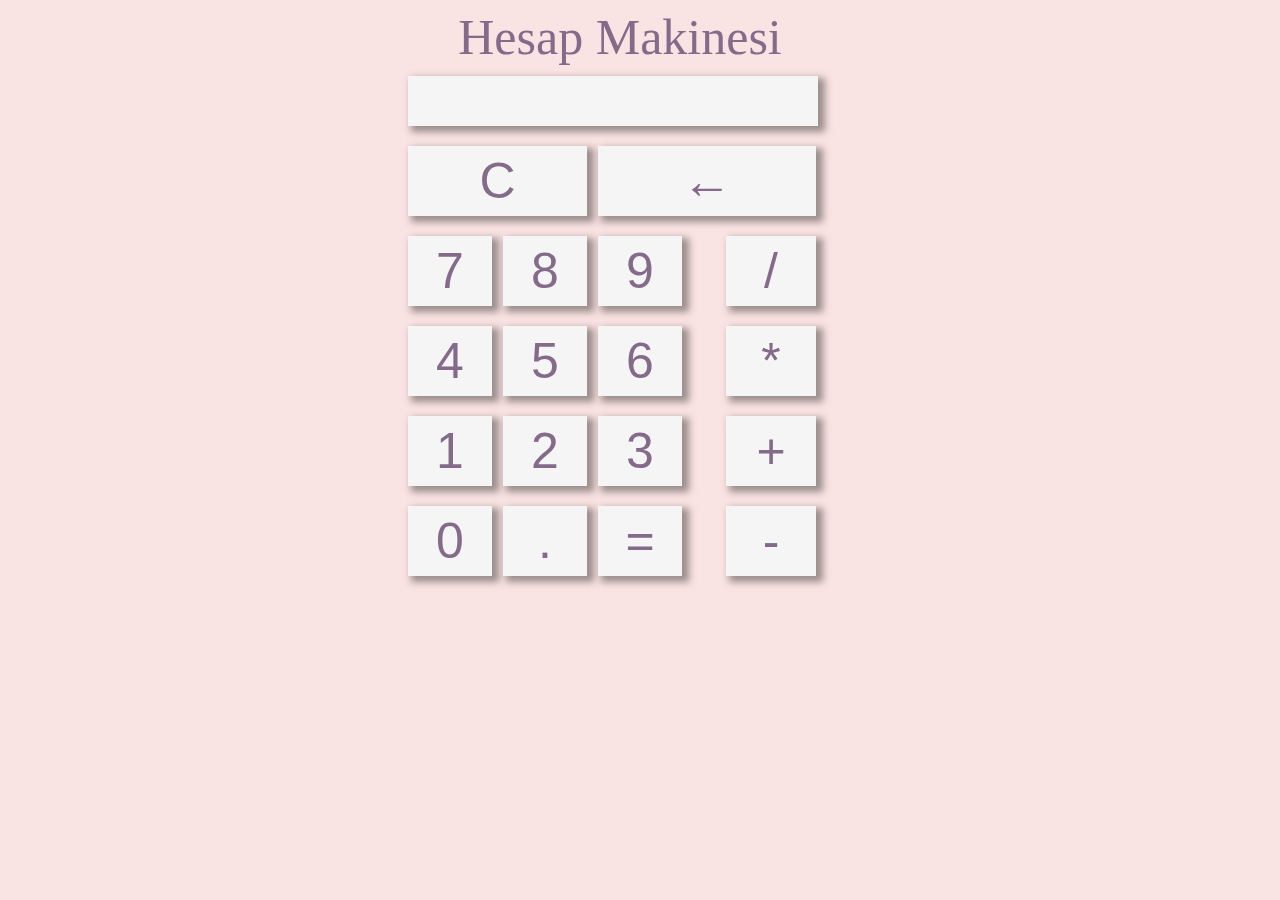
<file: calculator/index.html>
<!DOCTYPE html>
<html lang="tr">

<head>
    <meta charset="UTF-8">
    <title>Hesap Makinası</title>

    <script src="JavaScript.js">
        
        
        
        
        
    
    </script>

    <style>
        @import "css.css";
        @import "button.css";
    </style>

</head>

<body>
    <div id="ana">
        <div id="baslik">Hesap Makinesi</div>
        <div id="sonuc" contenteditable="true"></div>
        <form>
            <input type="button" class="button" onclick="temizle()" value="C" style="width: 179px">
            <input type="button" class="button" onclick="geri()" value="&#8592;" style="margin-left:7px; width: 218px" />

            <input type="button" class="button" onclick="ekle(7)" value="7">
            <input type="button" class="button" onclick="ekle(8)" value="8" style="margin-left:7px; " />
            <input type="button" class="button" onclick="ekle(9)" value="9" style="margin-left:7px; " />
            <input type="button" class="operator" onclick="islem('/')" value="/" />

            <input type="button" class="button" onclick="ekle(4)" value="4">
            <input type="button" class="button" onclick="ekle(5)" value="5" style="margin-left:7px; " />
            <input type="button" class="button" onclick="ekle(6)" value="6" style="margin-left:7px; " />
            <input type="button" class="operator" onclick="islem('*')" value="*" />

            <input type="button" class="button" onclick="ekle(1)" value="1">
            <input type="button" class="button" onclick="ekle(2)" value="2" style="margin-left:7px; " />
            <input type="button" class="button" onclick="ekle(3)" value="3" style="margin-left:7px; " />
            <input type="button" class="operator" onclick="islem('+')" value="+" />

            <input type="button" class="button" onclick="ekle(0)" value="0" />
            <input type="button" class="button" onclick="islem('.')" value="." style="margin-left:7px; " />
            <input type="button" class="button" onclick="esittir()" value="=" style="margin-left:7px; " />
            <input type="button" class="operator" onclick="islem('-')" value="-" />

        </form>


    </div>
</body>

</html>
</file>
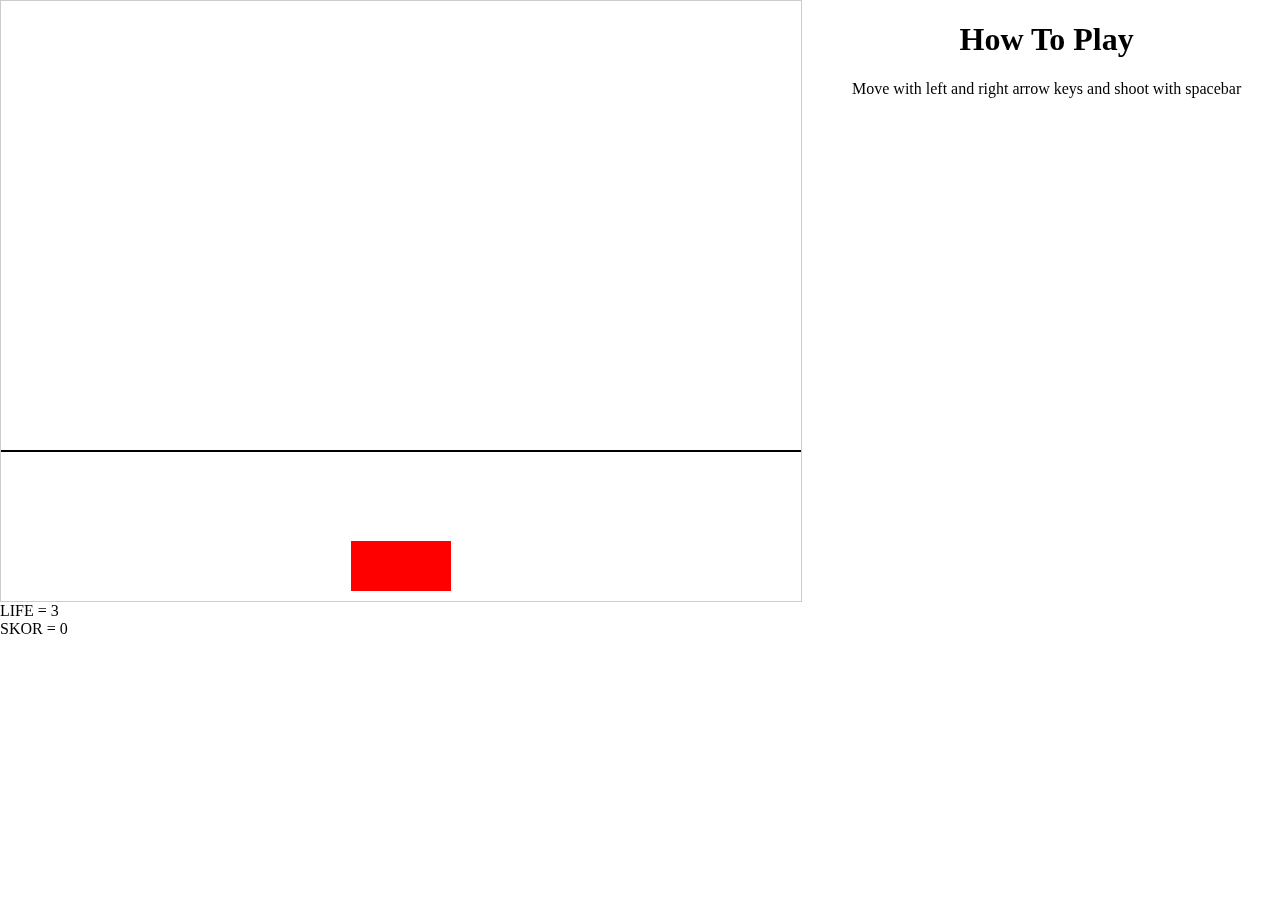
<file: canvasGame/index.html>
<!DOCTYPE html>
<html lang="en">
<head>
    <meta charset="UTF-8">
    <title>Canvas Game</title>
    <style>
        canvas{
            float: left;
        }
        body{
            margin: 0;
            padding: 0;
        }
        .howToPlay{
            float: left;
            margin-left: 50px;
            text-align: center;
        }
        #life{
            clear: both;
        }
        
    </style>
    
</head>
<body>
    <canvas id="canvas" width="800" height="600" style="border: 1px solid #ccc; "></canvas>
    <div class="howToPlay">
        <h1>How To Play</h1>
        <p>Move with left and right arrow keys and shoot with spacebar</p>
        
    </div>
    <div id="life"></div>
    <div id="skor"></div>
</body>
    <script src="canvas.js"></script>
    <script src="bullet.js"></script>
    <script src="box.js"></script>
    <script src="player.js"></script>
    <script src="game.js"></script>
</html>
</file>
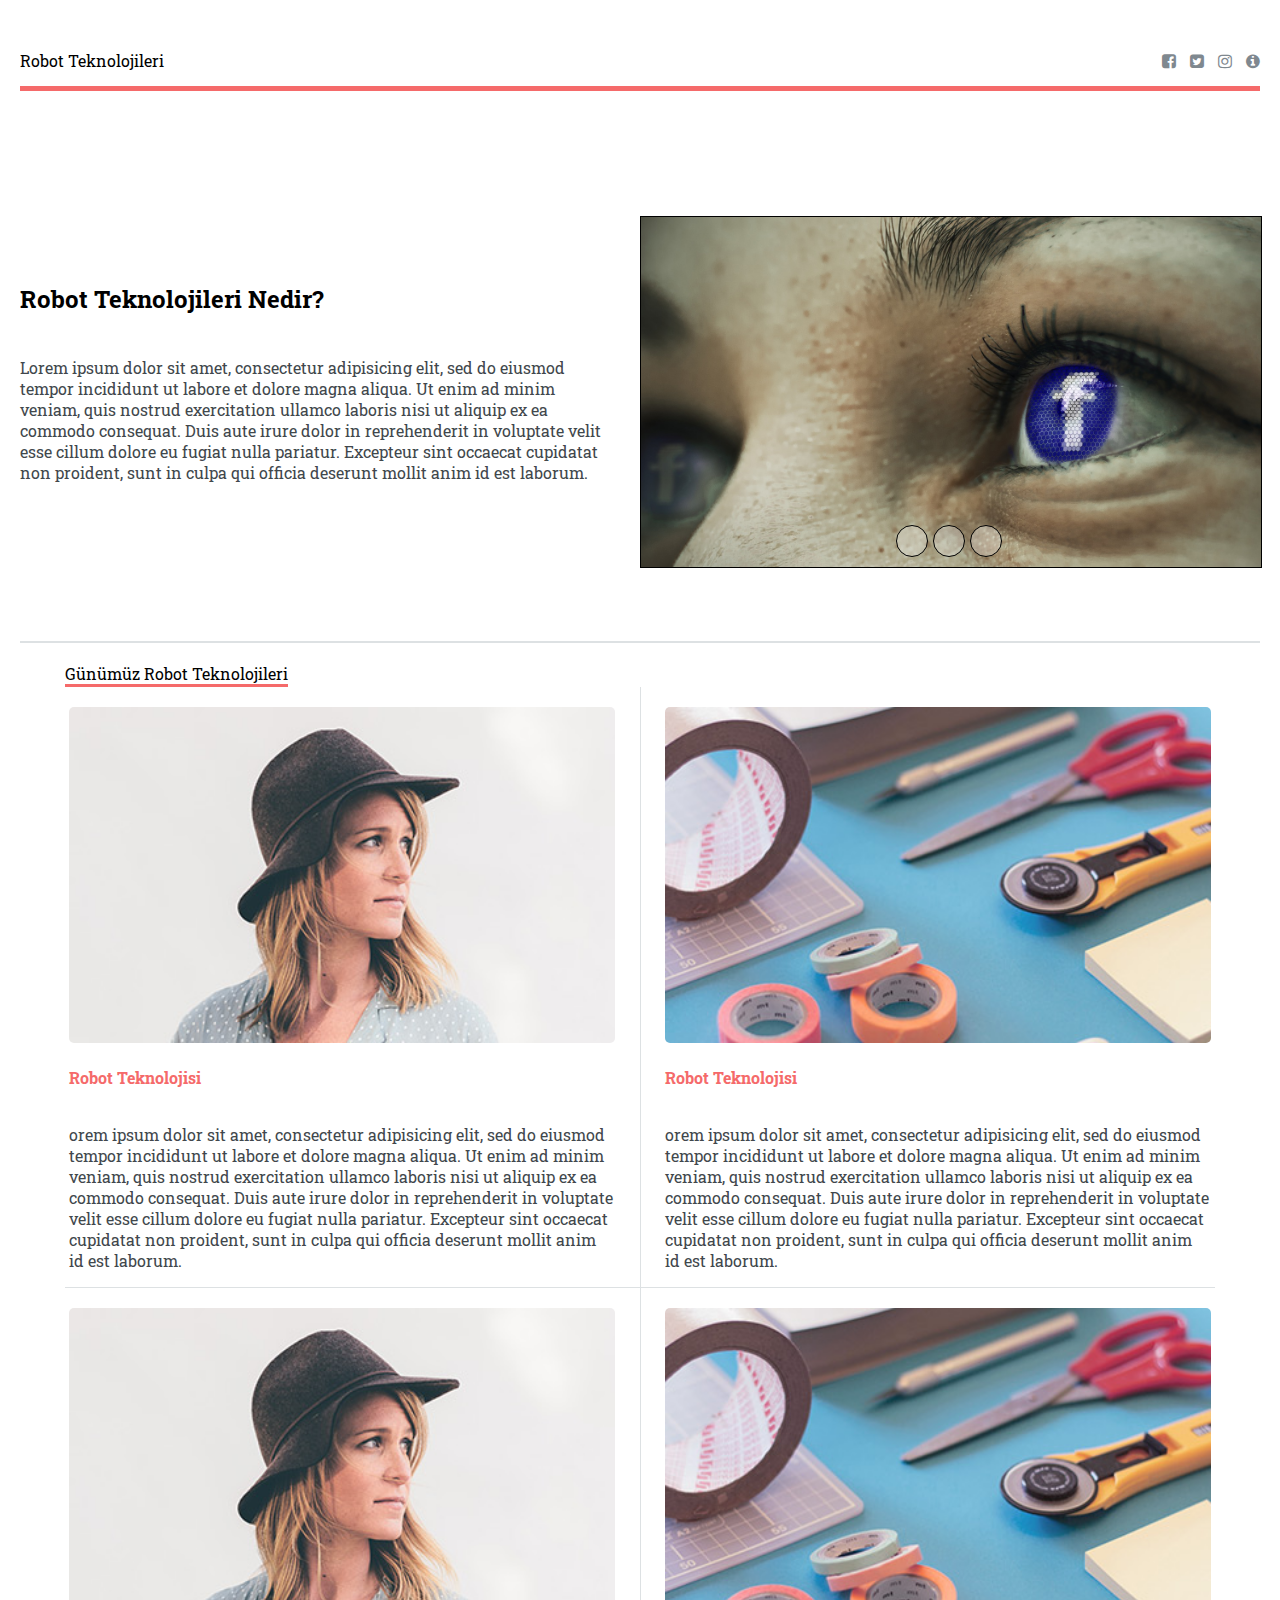
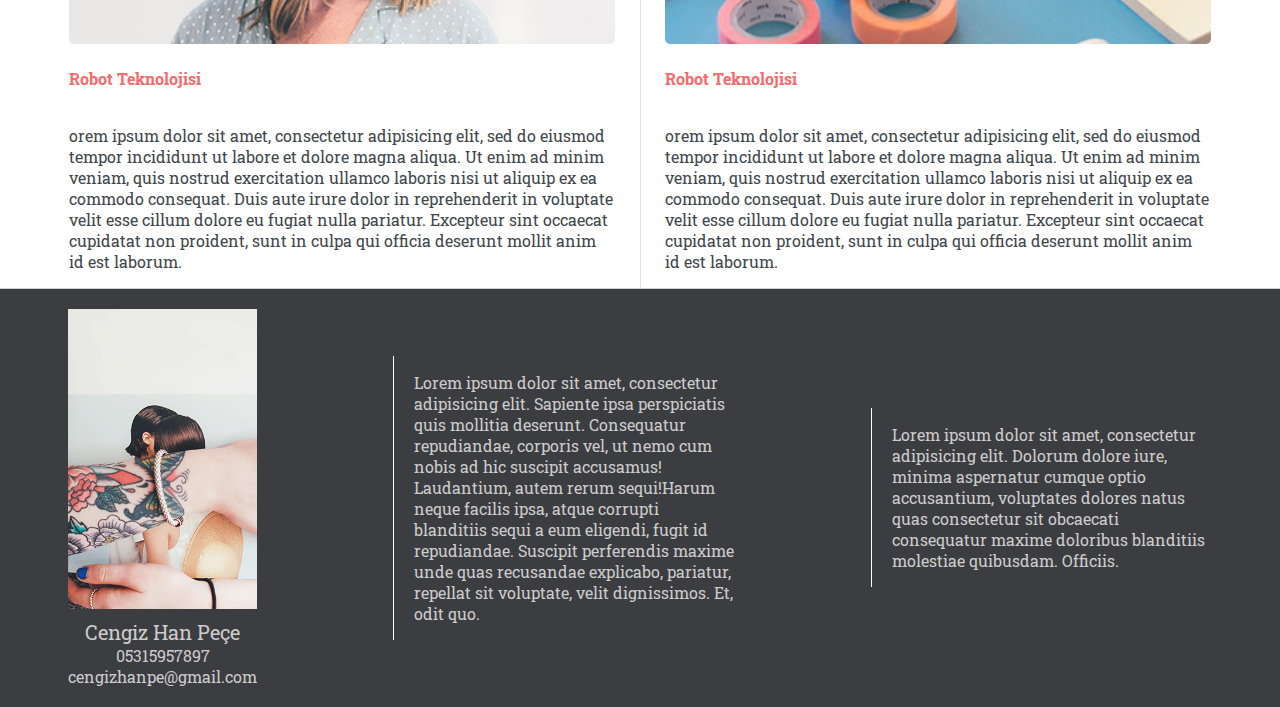
<file: editorSite/index.html>
<!DOCTYPE html>
<html lang="tr" dir="ltr">

<head>
    <meta charset="utf-8">
    <meta name="viewport" content="width=device-width, initial-scale=1">
    <title>ROBOT TEKOLOJİLERİ</title>
    <link href="https://fonts.googleapis.com/css?family=Roboto+Slab" rel="stylesheet">
    <link rel="stylesheet" href="https://cdnjs.cloudflare.com/ajax/libs/font-awesome/4.7.0/css/font-awesome.min.css">
    
    <!-- CSS FİLES -->
    <link rel="stylesheet" type="text/css" href="container.css">
    <link rel="stylesheet" type="text/css" href="header.css">
    <link rel="stylesheet" type="text/css" href="footer.css">
    <link rel="stylesheet" type="text/css" href="first-content.css">
    <link rel="stylesheet" type="text/css" href="second-content.css">
    <link rel="stylesheet" type="text/css" href="slider.css">
    <link rel="stylesheet" type="text/css" href="slider-mobile.css">
    <link rel="shortcut icon" type="image/png" href="/favicon.png" />
    
    <!-- JS FİLES -->
    <script src="slider.js"></script>
    <script src="go-top-btn.js"></script>
    
</head>

<body>
    <div class="container">
        <div class="header">
            <!--HEADER-->
            <div class="logo">
                <!--logo-->
                Robot Teknolojileri
            </div>
            <div class="social">
                <!--socail-icons-->
                <div class="fa fa-facebook-square"></div>
                <div class="fa fa-twitter-square"></div>
                <div class="fa fa-instagram"></div>
                <div class="fa fa-info-circle"></div>
            </div>
        </div>


        <div class="first-content">
            <!--first-content-->
            <div class="first-content-text">
                <h2>Robot Teknolojileri Nedir?</h2>
                <p>Lorem ipsum dolor sit amet, consectetur adipisicing elit, sed do eiusmod tempor incididunt ut labore et dolore magna aliqua. Ut enim ad minim veniam, quis nostrud exercitation ullamco laboris nisi ut aliquip ex ea commodo consequat. Duis aute irure dolor in reprehenderit in voluptate velit esse cillum dolore eu fugiat nulla pariatur. Excepteur sint occaecat cupidatat non proident, sunt in culpa qui officia deserunt mollit anim id est laborum.</p>
            </div>
            <div class="first-content-photo">
                <!-- SLİDER -->
                <div class="slider-inner">
                    <div class="foto" id="foto">

                        <div class="slider-photo" id="photo-1"></div>
                        <div class="slider-photo" id="photo-2"></div>
                        <div class="slider-photo" id="photo-3"></div>

                    </div>

                    <div class="btns">

                        <div class="btn" onclick="btn(1)" id="btn-1"></div>
                        <div class="btn" onclick="btn(2)" id="btn-2"></div>
                        <div class="btn" onclick="btn(3)" id="btn-3"></div>

                    </div>
                </div>
            </div>
        </div>
        <!--first-content-end-->


        <div class="second-content">
            <div class="second-content-header">
                Günümüz Robot Teknolojileri
            </div>


            <div class="second-inner-content">
                <div class="content-one border-right">
                    <div class="second-content-photo p-right">
                        <img src="pictures/pic2.jpg" />
                    </div>
                    <div class="second-content-text p-right">
                        <h4>Robot Teknolojisi</h4>
                        <p>orem ipsum dolor sit amet, consectetur adipisicing elit, sed do eiusmod tempor incididunt ut labore et dolore magna aliqua. Ut enim ad minim veniam, quis nostrud exercitation ullamco laboris nisi ut aliquip ex ea commodo consequat. Duis aute irure dolor in reprehenderit in voluptate velit esse cillum dolore eu fugiat nulla pariatur. Excepteur sint occaecat cupidatat non proident, sunt in culpa qui officia deserunt mollit anim id est laborum.</p>
                    </div>
                </div>
                <div class="content-one">
                    <div class="second-content-photo p-left">
                        <img src="pictures/pic3.jpg" />
                    </div>
                    <div class="second-content-text p-left">
                        <h4>Robot Teknolojisi</h4>
                        <p>orem ipsum dolor sit amet, consectetur adipisicing elit, sed do eiusmod tempor incididunt ut labore et dolore magna aliqua. Ut enim ad minim veniam, quis nostrud exercitation ullamco laboris nisi ut aliquip ex ea commodo consequat. Duis aute irure dolor in reprehenderit in voluptate velit esse cillum dolore eu fugiat nulla pariatur. Excepteur sint occaecat cupidatat non proident, sunt in culpa qui officia deserunt mollit anim id est laborum.</p>
                    </div>
                </div>
            </div>


            <div class="second-inner-content border-top">
                <div class="content-one border-right">
                    <div class="second-content-photo p-right ">
                        <img src="pictures/pic2.jpg" />
                    </div>
                    <div class="second-content-text p-right">
                        <h4>Robot Teknolojisi</h4>
                        <p>orem ipsum dolor sit amet, consectetur adipisicing elit, sed do eiusmod tempor incididunt ut labore et dolore magna aliqua. Ut enim ad minim veniam, quis nostrud exercitation ullamco laboris nisi ut aliquip ex ea commodo consequat. Duis aute irure dolor in reprehenderit in voluptate velit esse cillum dolore eu fugiat nulla pariatur. Excepteur sint occaecat cupidatat non proident, sunt in culpa qui officia deserunt mollit anim id est laborum.</p>
                    </div>
                </div>
                <div class="content-one">
                    <div class="second-content-photo p-left ">
                        <img src="pictures/pic3.jpg" class="onhover" />
                    </div>
                    <div class="second-content-text p-left ">
                        <h4>Robot Teknolojisi</h4>
                        <p>orem ipsum dolor sit amet, consectetur adipisicing elit, sed do eiusmod tempor incididunt ut labore et dolore magna aliqua. Ut enim ad minim veniam, quis nostrud exercitation ullamco laboris nisi ut aliquip ex ea commodo consequat. Duis aute irure dolor in reprehenderit in voluptate velit esse cillum dolore eu fugiat nulla pariatur. Excepteur sint occaecat cupidatat non proident, sunt in culpa qui officia deserunt mollit anim id est laborum.</p>
                    </div>
                </div>
            </div>


        </div>
    </div>
    <!--container-end-->
    <footer>

        <!-- FOOTER STARTS -->

        <!-- Footer photo and information-->

        <div class="footer-left-div">
            <div class="footer-left-photo">
            </div>
            <div class="footer-left-information">
                <div class="footer-name">Cengiz Han Peçe</div>
                <div class="footer-no">05315957897</div>
                <div class="footer-mail">cengizhanpe@gmail.com</div>
            </div>
        </div>
        <div class="back-to-top" id="backToTop" onclick="goTop()"><i class="fa fa-arrow-up"></i></div><!-- CSS properties in container.css-->
        <!-- Footer resume -->

        <div class="footer-right-div">
            <p class="footer-right-resume">
                Lorem ipsum dolor sit amet, consectetur adipisicing elit. Sapiente ipsa perspiciatis quis mollitia deserunt. Consequatur repudiandae, corporis vel, ut nemo cum nobis ad hic suscipit accusamus! Laudantium, autem rerum sequi!Harum neque facilis ipsa, atque corrupti blanditiis sequi a eum eligendi, fugit id repudiandae. Suscipit perferendis maxime unde quas recusandae explicabo, pariatur, repellat sit voluptate, velit dignissimos. Et, odit quo.
            </p>
        </div>
    
     <div class="footer-right-div">
            <p class="footer-right-resume">
                Lorem ipsum dolor sit amet, consectetur adipisicing elit. Dolorum dolore iure, minima aspernatur cumque optio accusantium, voluptates dolores natus quas consectetur sit obcaecati consequatur maxime doloribus blanditiis molestiae quibusdam. Officiis.
            </p>
        </div>
    </footer>
</body>

</html>
</file>
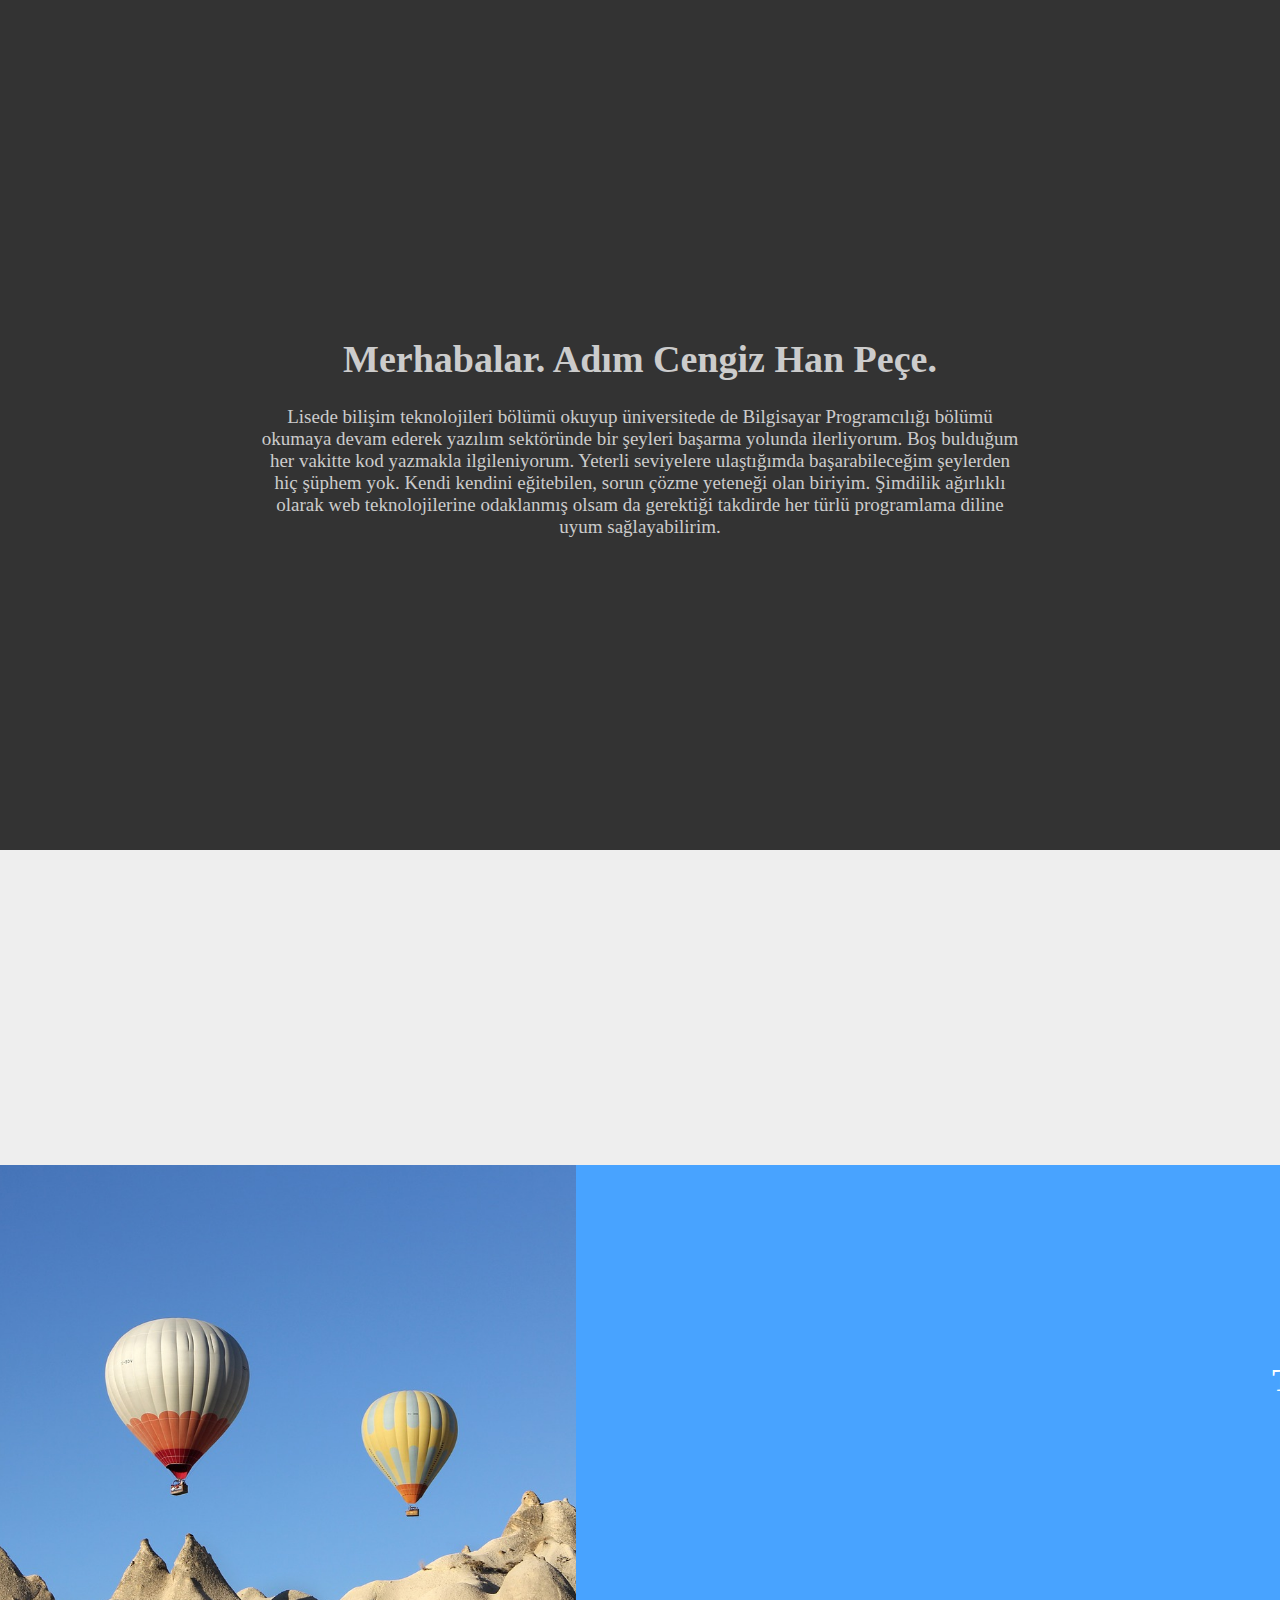
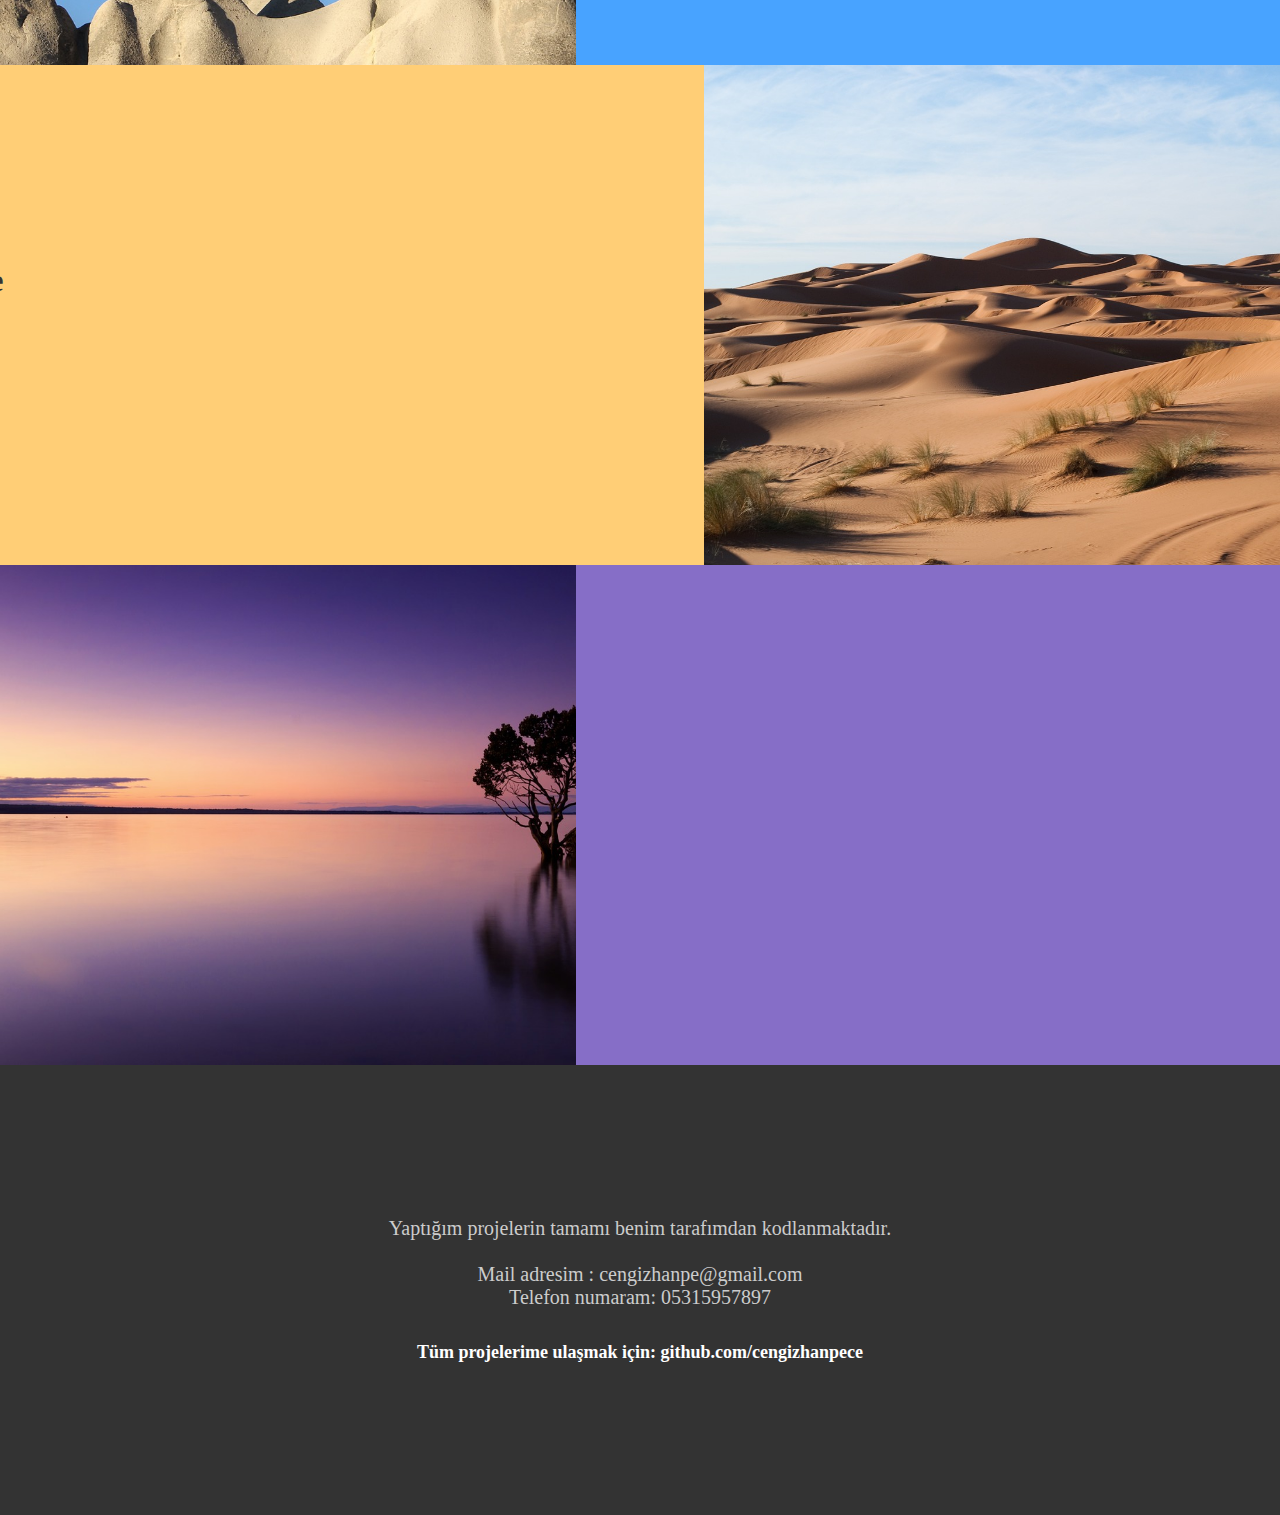
<file: scrollDown/index.html>
﻿<!DOCTYPE html>
<html lang="en">

<head>
  <meta charset="UTF-8">
  <meta name="viewport" content="width=device-width, initial-scale=1.0">
  <title>Cengiz Han Peçe</title>
  <link rel="stylesheet" href="css/main.css">
  <link rel="stylesheet" href="css/footer.css">
</head>

<body>
  <div class="centered" id="centered">
    <div class="inner" id="inner">
      <h1> Merhabalar. Adım Cengiz Han Peçe.</h1>
      Lisede bilişim teknolojileri bölümü okuyup üniversitede de Bilgisayar Programcılığı bölümü okumaya devam ederek yazılım sektöründe bir şeyleri başarma yolunda ilerliyorum. Boş bulduğum her vakitte kod yazmakla ilgileniyorum. Yeterli seviyelere ulaştığımda başarabileceğim şeylerden hiç şüphem yok. Kendi kendini eğitebilen, sorun çözme yeteneği olan biriyim. Şimdilik ağırlıklı olarak web teknolojilerine odaklanmış olsam da gerektiği takdirde her türlü programlama diline uyum sağlayabilirim.
    </div>
  </div>

  <div class="doubleBox">
    <div class="box-left" id="box-left"> Üniversite eğitimim devam ederken bir yandan da çalışmak istiyorum. Şu an için ücret olarak bir şey beklemiyorum ama başvurduğum yerlerden eğitim bağlamında beklediğim çok şey var.
    </div>

    <div class="box-right" id="box-right">Yaptığım küçük projelere aşağıda bıraktığım github linklerimden ulaşabilirsiniz. Github konusunda çok bilgili değilim fakat yine de ön bilgi olması amacıyla projelerimi yüklerken kullanmaktayım.</div>
  </div>

  <div class="pairBox-main">
    <div class="pairBox-photo" id="id1"></div>
    <div class="pairBox-text" id="id1-text">
      <span id="id1-text-span">
        <h1> Tamamen sade javascript kullanılarak yapılmıştır. </h1>
        <div class="a" >
          <a href="https://github.com/cengizhanpece/cengizhanpece.github.io/tree/master/scrollDown" target="_blank"> Scroll Down </a>
        </div>
      </span>
    </div>

  </div>
  <div class="pairBox-main">
    <div class="pairBox-text" id="id2-text">
      <span id="id2-text-span">
        <h1> Arkadaşımın okul projesi için kodladığım template </h1>
        <div class="a" >
          <a href="https://github.com/cengizhanpece/cengizhanpece.github.io/tree/master/editorSite" target="_blank"> Blog Type Site </a>
        </div>
      </span>
    </div>

    <div class="pairBox-photo" id="id2"></div>
  </div>
  <div class="pairBox-main">
    <div class="pairBox-photo" id="id3"></div>
    <div class="pairBox-text" id="id3-text">
      <span id="id3-text-span">
        <h1> JavaScript ile class yapısı kullanarak yaptığım basit bir oyun </h1>
        <div class="a" >
          <a href="https://github.com/cengizhanpece/cengizhanpece.github.io/tree/master/canvasGame" target="_blank"> JavaScript Game </a>
        </div>
      </span>
    </div>

  </div>
  <footer> Yaptığım projelerin tamamı benim tarafımdan kodlanmaktadır.
    <br><br>Mail adresim : cengizhanpe@gmail.com
    <br><span>Telefon numaram: <a href="tel://+905315957897">05315957897</a></span>
    <br><span class="github">Tüm projelerime ulaşmak için: <a href="https://github.com/cengizhanpece" target="_blank"> github.com/cengizhanpece </a></span>
</footer>





</body>
  <script src="main.js"></script>
</html>
</file>
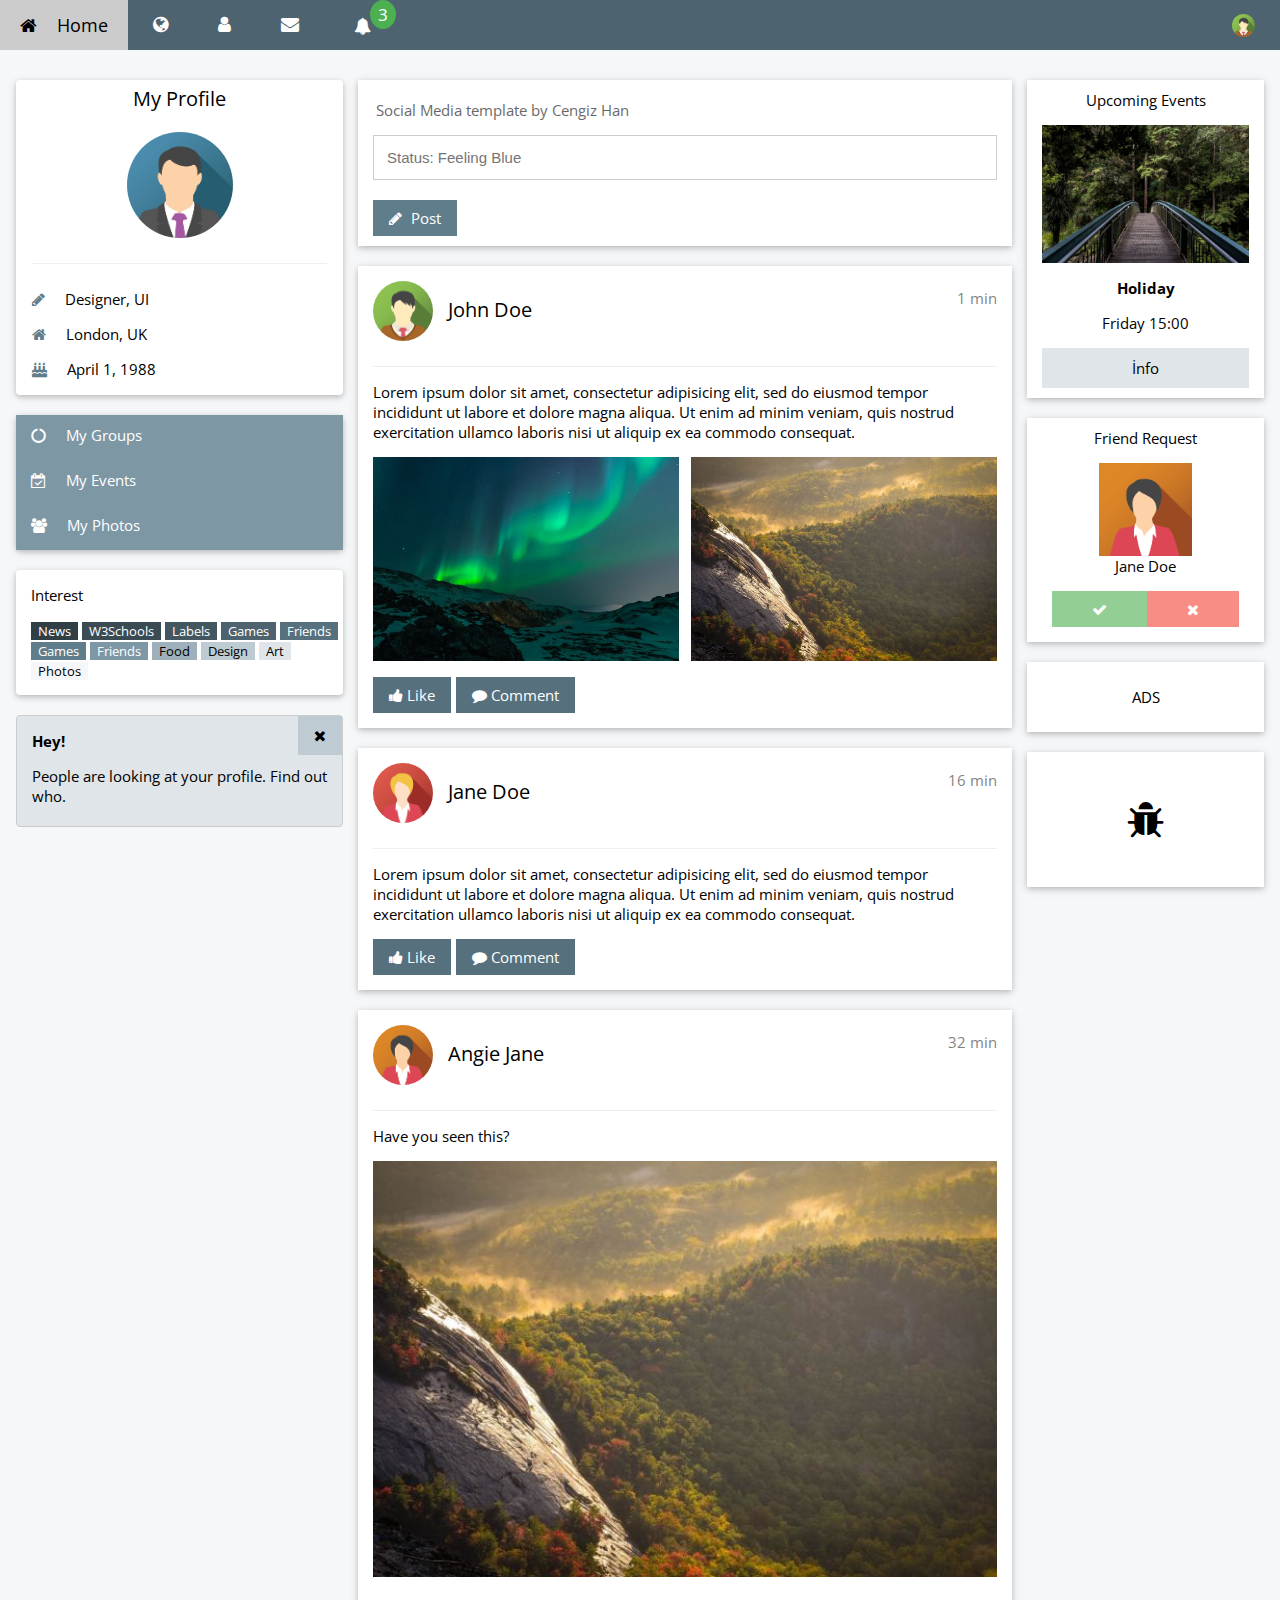
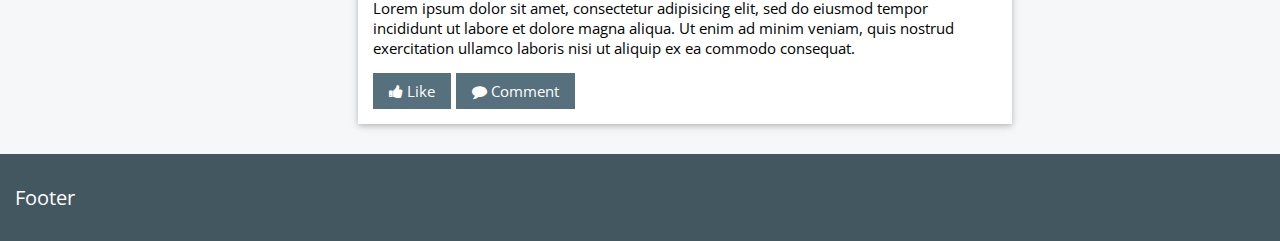
<file: socialMediaTemplate/index.html>
<!DOCTYPE html>
<html lang="tr">

<head>
  <meta charset="UTF-8">
  <meta name="viewport" content="width=device-width, initial-scale=1.0">
  <meta http-equiv="X-UA-Compatible" content="ie=edge">
  <title>Social Media</title>
  <link rel="stylesheet" href="https://cdnjs.cloudflare.com/ajax/libs/font-awesome/4.7.0/css/font-awesome.min.css"> <!-- W3 FRAMEWORK -->
  <link rel="stylesheet" href="https://fonts.googleapis.com/css?family=Open+Sans">
  <link rel="stylesheet" href="container.css">
  <link rel="stylesheet" href="container-mobil.css">
  <link rel="stylesheet" href="header.css">
  <style>
    body{
      margin: 0;
      padding: 0;
      background-color: #f5f7f8;

    }
  </style>
</head>

<body>
    <!-- HEADER STARTS -->
    <div class="header">
      <div class="home">
        <div class="homepage-btn">
          <i class="fa fa-home"></i>Home
        </div>
      </div>
      <div class="news navbar-icon" title="News">
        <i class="fa fa-globe"></i>
      </div>
      <div class="account-settings navbar-icon" title="Account Settings">
        <i class="fa fa-user"></i>
      </div>
      <div class="messages navbar-icon" title="Messages">
        <i class="fa fa-envelope"></i>
      </div>
      <div class="notification-box" title="Notifications">
          <i class="fa fa-bell"></i>
          <div class="notification">3</div>
          <div class="notification-dropdown">
            <div class="notification-dropdown-item" title="">One new friend request </div>
            <div class="notification-dropdown-item" title="">John Doe posted on your wall </div>
            <div class="notification-dropdown-item" title="">Jane likes your post</div>
          </div>
    </div>
      <div class="my-account navbar-icon" title="My Account">
        <img src="navbar-profile-photo.png" height="23px" width="23px" />
      </div>
    </div>
    <!-- HEADER ENDS -->

    <!-- HEADER STARTS (SMALL SCREEN) -->
    <!-- HEADER ENDS (SMALL SCREEN) -->

  <!-- Page Container -->
    <div class="container">
      <!-- LEFT COLUMN -->
      <div class="left-column">
        <!-- Profile -->
        <div class="left-card-1 card-shadow">
          <h4>My Profile</h4>
          <img src="left-column-avatar.png" width="106px" height="106px" />
          <hr class="hr">
          <div class="left-card-1-desc">
            <p><i class="fa fa-pencil"></i>Designer, UI</p>
            <p><i class="fa fa-home"></i>London, UK</p>
            <p><i class="fa fa-birthday-cake"></i>April 1, 1988</p>
          </div>
        </div>
        <!-- Accordion -->
        <div class="left-card-2 card-shadow">
          <div class="left-card-2-member">
            <p><i class="fa fa-circle-o-notch"></i>My Groups</p>
          </div>
          <div class="left-card-2-member">
            <p><i class="fa fa-calendar-check-o"></i>My Events</p>
          </div>
          <div class="left-card-2-member">
            <p><i class="fa fa-users"></i>My Photos</p>
          </div>
        </div>
        <!-- Interest -->
        <div class="left-card-3 card-shadow">
          <p>Interest</p>
          <span style="background-color:#303e45 ; color:#fff ;">News</span>
          <span style="background-color:#3a4b53 ; color:#fff ;">W3Schools</span>
          <span style="background-color:#435761 ; color:#fff ;">Labels</span>
          <span style="background-color:#4d636f ; color:#fff ;">Games</span>
          <span style="background-color:#57707d ; color:#fff ;">Friends</span>
          <span style="background-color:#607d8b ; color:#fff ;">Games</span>
          <span style="background-color:#7d97a5 ; color:#fff ;">Friends</span>
          <span style="background-color:#9eb1bb ; color:#000 ;">Food</span>
          <span style="background-color:#becbd2 ; color:#000 ;">Design</span>
          <span style="background-color:#dfe5e8 ; color:#000 ;">Art</span>
          <span style="background-color:#f5f7f8 ; color:#000 ;">Photos</span>

        </div>
        <!-- Alert-Box -->
        <div class="alert-box">
          <span style="font-weight:bold;">Hey!</span>
          <p>People are looking at your profile. Find out who.</p>
          <i onclick="this.parentElement.style.display='none'" class="fa fa-remove alert-box-remove"></i>
        </div>
      </div>

      <!-- MIDDLE COLUMN -->
      <div class="middle-column">
        <div class="post-status card-shadow">
          <p class="post-status-title">Social Media template by Cengiz Han</p>
          <input type="text" class="post-status-textbox" placeholder="Status: Feeling Blue" ></p>
          <div class="post-button">
            <i class="fa fa-pencil"></i>
            <span>Post</span>
          </div>
        </div>

      <!--POST 1 -->
        <div class="post card-shadow">
          <img class="post-owner-photo" src="navbar-profile-photo.png" width="60px"/>
          <span class="post-owner-name">John Doe</span>
          <span class="post-elapsed-time">1 min</span>
          <hr class="hr">
          <p class="post-container">Lorem ipsum dolor sit amet, consectetur adipisicing elit, sed do eiusmod tempor incididunt ut labore et dolore magna aliqua. Ut enim ad minim veniam, quis nostrud exercitation ullamco laboris nisi ut aliquip ex ea commodo consequat.</p>
          <div class="post-photos">
            <div class="half-photo">
              <img src="lights.jpg" width="100%">
            </div>
            <div class="half-photo">
              <img src="nature.jpg" width="100%">
            </div>
          </div>
          <div class="expression-button">
            <div class="like-btn">
              <i class="fa fa-thumbs-up"></i>
              Like
            </div>
            <div class="comment-btn">
              <i class="fa fa-comment"></i>
              Comment
            </div>
          </div>
        </div>

      <!-- POST 2 -->
      <div class="post card-shadow">
        <img class="post-owner-photo" src="avatar5.png" width="60px"/>
        <span class="post-owner-name">Jane Doe</span>
        <span class="post-elapsed-time">16 min</span>
        <hr class="hr">
        <p class="post-container">Lorem ipsum dolor sit amet, consectetur adipisicing elit, sed do eiusmod tempor incididunt ut labore et dolore magna aliqua. Ut enim ad minim veniam, quis nostrud exercitation ullamco laboris nisi ut aliquip ex ea commodo consequat.</p>
        <div class="expression-button">
          <div class="like-btn">
            <i class="fa fa-thumbs-up"></i>
            Like
          </div>
          <div class="comment-btn">
            <i class="fa fa-comment"></i>
            Comment
          </div>
        </div>
      </div>

    <!--POST 3 -->
    <div class="post card-shadow">
      <img class="post-owner-photo" src="avatar6.png" width="60px"/>
      <span class="post-owner-name">Angie Jane</span>
      <span class="post-elapsed-time">32 min</span>
      <hr class="hr">
      <p class="post-container">Have you seen this?</p>
      <img class="full-photo" src="nature.jpg">
      <p class="post-container">Lorem ipsum dolor sit amet, consectetur adipisicing elit, sed do eiusmod tempor incididunt ut labore et dolore magna aliqua. Ut enim ad minim veniam, quis nostrud exercitation ullamco laboris nisi ut aliquip ex ea commodo consequat.</p>
      <div class="expression-button">
        <div class="like-btn">
          <i class="fa fa-thumbs-up"></i>
          Like
        </div>
        <div class="comment-btn">
          <i class="fa fa-comment"></i>
          Comment
        </div>
      </div>
    </div>
  </div>

      <!-- RIGHT COLUMN -->
      <div class="right-column">
        <div class="upcoming-events card-shadow">
              Upcoming Events
              <img src="forest.jpg" width="100%">
              <p class="upcoming-events-title">Holiday</p>
              Friday 15:00
              <div class="upcoming-events-info-button">İnfo</div>
        </div>

        <div class="friend-request card-shadow">
          Friend Request
          <img src="avatar6.png" class=" margin-top-15" width="45%;">
          Jane Doe
          <div class="friend-request-buttons margin-top-15">
            <div class="request-accept">
              <i class="fa fa-check"></i>
            </div>
            <div class="request-decline">
              <i class="fa fa-remove"></i>
            </div>
          </div>
        </div>

        <div class="ads card-shadow">
          ADS
        </div>
        <div class="bug card-shadow">
          <i class="fa fa-bug"></i>
        </div>
      </div>
    </div>
  <!-- Page Container End -->
<!-- FOOTER -->
<footer class="footer">
  Footer
</footer>


</body>

</html>
</file>
<file: editorSite/container.css>
body {
    margin: 0;
    font-family: "Roboto Slab", serif;
    
}

.container {
    padding-left: 20px;
    padding-right: 20px;
    display: grid;
    grid-template-columns: 1fr;
}

.back-to-top{
    position:fixed;
    bottom:50px;
    right: 50px;
    opacity: 0.7;
    background-color:#f56a6a;
    border-radius: 50%;
    width: 100px;
    height: 100px;
    transform: scale(0);
    transition: 0.2s;
}
.back-to-top i{
    position: absolute;
    top: 32px;
    left: 35px;
    font-size:35px;
    color: white;
}
.back-to-top:hover{
    opacity: 1;
    cursor: pointer;
}
@media screen and (max-width:600px){
    .back-to-top{
        bottom:25px;
        right: 25px;
    }
}
@media screen and (max-width:450px){
    .back-to-top{
        width: 75px;
        height: 75px;
        bottom:20px;
        right: 20px;
    }
    .back-to-top i{
        position: absolute;
        top: 22px;
        left: 25px;
        font-size:30px;
    }
}
</file>
<file: editorSite/header.css>
.header {
    display: block;
    border-style: solid;
    border-width: 0px 0px 5px 0px;
    border-color: #f56a6a;
}

.logo {
    display: inline-block;
    float: left;
    padding-top: 50px;
    padding-bottom: 15px;
}

.social {
    float: right;
    padding-top: 50px;
    padding-bottom: 15px;
}

.fa-facebook-square {
    color: #7f888f;
    cursor: pointer;
}

.fa-facebook-square:hover {
    color: #f56a6a;
}

.fa-twitter-square {
    margin-left: 10px;
    color: #7f888f;
    cursor: pointer;
}

.fa-twitter-square:hover {
    color: #f56a6a;
}

.fa-instagram {
    margin-left: 10px;
    color: #7f888f;
    cursor: pointer;
}

.fa-instagram:hover {
    color: #f56a6a;
}

.fa-info-circle {
    margin-left: 10px;
    color: #7f888f;
    cursor: pointer;
}

.fa-info-circle:hover {
    color: #f56a6a;
}
</file>
<file: editorSite/footer.css>
footer {
    padding: 20px 0px;
    display: flex;
    flex-direction: row;
    justify-content: space-around;
    width: 100%;
    border-top: 1px solid #ccc;
    font-family: "Roboto Slab", serif;
    color: #ccc;
    background-color: #3c3d41;
}

.footer-left-div {
    display: flex;
    flex-direction: column;
    align-items: center;
}

.footer-left-photo {
    height: 300px;
    background-image: url(pictures/pic1.jpg);
    background-position: center;
    background-repeat: no-repeat;
    background-size: cover;
    max-width: 200px;
    width: 100%;
}

.footer-left-information {
    display: flex;
    flex-direction: column;
    justify-content: center;
    align-items: center;
    padding-top: 10px;
}

.footer-right-div {
    display: flex;
    flex-direction: column;
    align-self: center;
    border-left: 1px solid white;
    padding-left: 20px;
    flex-basis: 25%;
}

.footer-right-div h1 {
    text-align: center;
    margin: 0;
}

.footer-name {
    font-size: 20px;
}

.footer-no {
    font-size: 16px;
}

.footer-mail {
    font-size: 16px;
}
</file>
<file: editorSite/first-content.css>
.first-content {
    display: flex;
    min-height: 500px;
    flex-direction: row;
    align-items: center;
    justify-self: center;
    margin-top: 50px;
    border-width: 0px 0px 2px 0px;
    border-color: rgba(210, 215, 217, 0.75);
    border-style: solid;
    max-width: 1650px;

}

.first-content-text {
    display: block;
    flex-basis: 50%;
    
}

.first-content-text h2 {
    margin: 0px;
}

.first-content-text p {
    padding: 2vw 2vw 0px 0px;
    color: #41474c;
}

.first-content-photo {
    order: 2;
    border-radius: 5px;
   /* background-image: url(pictures/pic1.jpg);
    background-size: cover;
    background-repeat: no-repeat;
    background-position: center;
    */
    flex-basis: 50%;
    min-height: 100px;
    height: 350px;
}
</file>
<file: editorSite/second-content.css>
.second-content {
    max-width: 1150px;
    justify-self: center;
}

.second-content-header {
    display: inline-block;
    border-style: solid;
    border-width: 0px 0px 3px 0px;
    border-color: #f56a6a;
    padding-top: 20px;
}

.content-one {
  padding-top: 20px;
    display: flex;
    flex-direction: column;
    align-items: center;
    max-width: 670px;
}

.second-content-photo {
    transition: all .2s ease-in-out;
    width: 95%;
}
.second-content-photo:hover {
    transform: scale(1.05); 
}
.second-content-photo img {
    width: 100%;
    border-radius: 5px;
}

.second-content-text {
    width: 95%;
    color: #41474c;
}

.second-content-text h4 {
    margin: 0px;
    padding: 20px 0px 20px 0px;
    color: #f56a6a;
}

.second-inner-content {
    display: flex;
    flex-direction: row;
    justify-content: center;
}
.p-right{
  padding-right:20px;
}
.p-left{
  padding-left: 20px;
}
.border-right{
  border-width: 0px 1px 0px 0px;
  border-style: solid;
  border-color: rgba(210, 215, 217, 0.75);
}
.border-top{
  border-width: 1px 0px 0px 0px;
  border-style: solid;
  border-color: rgba(210, 215, 217, 0.75);
}
</file>
<file: editorSite/slider.css>
.slider-inner {
    overflow: hidden;
    border: 1px solid;
    position: relative;
    width: 100%;
    height: 100%;
}

.foto {
    position: relative;
    width: 100%;
    height: 100%;
}

.slider-photo {
    display: flex;
    width: 100%;
    height: 100%;
    background-size: cover;
    background-position: center;
    background-repeat: no-repeat;

}

#photo-1 {
    position: absolute;
    background-image: url("photos/1.jpg");
}

#photo-2 {
    position: absolute;
    transform: translateX(100%);
    background-image: url("photos/2.jpg");
}

#photo-3 {
    position: absolute;
    background-image: url("photos/3.png");
    transform: translateX(100%);
}

.x-0100 {
    animation: x-0100 0.5s linear;
}

.x-100-0 {
    animation: x-100-0 0.5s linear;
}

.x100-0 {
    animation: x100-0 0.5s linear;
}

.x0-100 {
    animation: x0-100 0.5s linear;
}

@keyframes x-100-0 {
    0% {
        transform: translateX(-100%);
    }

    100% {
        transform: translateX(0%);
    }
}

@keyframes x-0100 {
    0% {
        transform: translateX(0%);
    }

    100% {
        transform: translateX(100%);
    }
}




@keyframes x100-0 {
    0% {
        transform: translateX(100%);
    }

    100% {
        transform: translateX(0%);
    }
}

@keyframes x0-100 {
    0% {
        transform: translateX(0%);
    }

    100% {
        transform: translateX(-100%);
    }
}

.btns {
    display: flex;
    justify-content: center;
    z-index: 1;
    position: absolute;
    bottom: 10px;
    right: 0;
    left: 0;
    width: 100%;
}

.btn {
    background-color: rgba(255, 255, 255, 0.3);
    margin-right: 5px;
    border-radius: 50%;
    border: 1px solid;
    padding: 15px;
    cursor: pointer;
}

.btn:active {
    background-color: rgba(255, 255, 255, 0.9);
}
</file>
<file: editorSite/slider-mobile.css>
@media screen and (max-width:750px) {
    .container{
      padding-top: 50px;
    }
    .first-content {
        flex-direction: column;
        justify-content: center;
        margin-top: 10px;
    }

    .first-content-text {
        text-align: center;
    }

    .first-content-text p {
        padding: 0;
    }

    .first-content-photo {
        width: 100%;
        min-height: 150px;
        height: 200px;
        order: 1;
    }

    .slider-inner {
        height: 100%;
    }

    .first-content-text {
        padding-top: 45px;
        order: 2;
    }

    footer {
        flex-direction: column;
        justify-content: center;
    }

    .footer-left-div {
        flex-direction: column;
    }

    .footer-left-information {
        margin-top: 20px;
        margin-bottom: 20px;
        align-items: center;
    }

    .footer-left-photo {
        align-self: center;
        margin: auto;
    }
    
    .footer-right-div {
        text-align: center;
        border-left: 0px;
        padding-left: 0px;
        border-top: 1px solid #ccc;
        max-width: 90%;
    }
}




@media screen and (max-width:650px) {
    .first-content {
        margin-top: 30px;
    }

    .second-content-header {
        text-align: center;
        display: block;
        padding-bottom: 5px;
        padding-top: 20px;
        width: 100%;
        font-size: 18px;
    }

    .second-inner-content {
        flex-direction: column;
    }

    .border-right {
        border: 0px;
    }

    .p-right,
    .p-left {
        padding: 0px;
    }

    .content-one {
        border-width: 1px 0px 0px 0px;
        border-style: solid;
        border-color: rgba(210, 215, 217, 0.75);
    }

    .content-one:first-child {
        border: 0px;
    }

    .border-top {
        border: 0px;
    }
}
</file>
<file: scrollDown/css/main.css>
.centered{
    width: 100%;
    height: 850px;
    display: flex;
    align-items: center;
    text-align: center;
    justify-content: center;
    flex-direction: column;
    background-color: #333;
}

.inner{
    width: 60%;
    font-size: 19px;
    animation-name: scale;
    animation-duration: .4s;
    animation-timing-function: linear;
}
@keyframes scale {
  from { transform: translateY(-100%); opacity: 0; }
  to { transform: translateY(0%); opacity: 1; }
}


body{
    background-color: #eee;
    color: #ccc;
    margin: 0;
}

.doubleBox{
    display: flex;
    text-align: center;
    background-color: #eee;
    color:#333;
    height: 300px;
    align-items: center;
    overflow: hidden;
    font-size:18px;
    margin-bottom: 15px;
}

.box-left{
    transform: translateX(-100%);
}
.box-right{
    transform: translateX(100%);
}

.pairBox-main{
  width: 100%;
  margin: auto;
  display: flex;
  color: #333;
  height: 500px;
  align-items: center;
  text-align: center;
  overflow: hidden;
}
.pairBox-photo{
  height: 100%;
  flex-basis: 45%;
  background-position: center;
  background-repeat: no-repeat;
  background-size: cover;
  min-width: 350px;
}
.pairBox-text{
  flex-basis: 55%;
}
.pairBox-text h1{
  margin-top: 0;
}
.pairBox-text a{
  text-decoration: none;
  font-size: 20px;
}
.pairBox-text .a{
  padding: 10px;
  display: inline-block;
  border: 2px solid white;
  background-color: transparent;
  transition: 0.3s;
  color: white;
  cursor: pointer;
}
.pairBox-text .a:hover {
  background-color: white;
}
#id1-text a{
  color:white;
}
#id1-text .a:hover a{
  color: #48a3ff;
}
#id1{
  background-image: url("../img/img1.jpg");
}
#id1-text{
  background-color: #48a3ff;
  height: 100%;
  display: flex;
  align-items: center;
  flex-direction: column;
  justify-content: center;
  color: white;
}
#id1-text-span{
  transform: translateX(100%);
}


#id2{
  background-image: url("../img/img2.jpg");
}
#id2-text{
  background-color: #ffce76;
  height: 100%;
  display: flex;
  align-items: center;
  flex-direction: column;
  justify-content: center;
}

#id2-text .a{
  border: 2px solid #333;
  background-color: transparent;
  transition: 0.3s;
}
#id2-text .a:hover {
  background-color: #333;
}
#id2-text a{
  color: #333;
}
#id2-text .a:hover a{
  color: #ffce76;
}

#id2-text-span{
  transform: translateX(-100%);
}
#id3{
  background-image: url("../img/img3.jpg");
}
#id3-text{
  background-color: #866ec7;
  height: 100%;
  display: flex;
  color:white;
  flex-direction: column;
  align-items: center;
  justify-content: center;
}

#id3-text .a{
  border: 2px solid white;
  background-color: transparent;
  transition: 0.3s;
}
#id3-text .a:hover {
  background-color: white;
}
#id3-text a{
  color: white;
}
#id3-text .a:hover a{
  color: #866ec7;
}



#id3-text-span{
  transform: translateX(100%);
}


@media screen and (max-width:700px){
  .pairBox-main{
    flex-direction: column;
    height: 600px;
    font-size: 16px;
  }
  .pairBox-main h1{
    font-size: 25px;
  }
  .pairBox-photo{
    order:1;
    flex-basis: 100%;
    width: 100%;
  }
  .pairBox-text{
    order: 2;
  }
  .inner{
      width: 95%;
      font-size: 16px;
  }
  .centered{
    height: 600px;
  }
  .doubleBox{
    font-size: 16px;
  }

}
</file>
<file: scrollDown/css/footer.css>
footer{
  min-height: 450px;
  background-color: #333;
  width: 100%;
  font-size: 20px;
  display: flex;
  flex-direction: column;
  align-items: center;
  justify-content: center;
  text-align: center;
}
footer a{
  text-decoration: none;
  color:inherit;
}

footer .github{
  color:white;
  font-size: 18px;
  font-weight: bold;
  margin-top: 10px;
}
</file>
<file: socialMediaTemplate/container.css>
* {
  box-sizing: border-box;
}
  body, h1, h2, h3, h4, h5{
  font-family: "Open Sans", sans-serif;
  font-weight: 400;
  font-size: 20px;
  margin: 5px 0;
}
.card-shadow{
  box-shadow: 0 2px 5px 0 rgba(0,0,0,0.16),
   0 2px 10px 0 rgba(0,0,0,0.12);
}
.container{
  display: grid;
  max-width: 1400px;
  margin-top: 80px;
  margin-left: auto;
  margin-right: auto;
  padding:0.01em 16px;
  grid-template-columns: minmax(auto,1fr) minmax(auto,2fr) minmax(auto,0.7fr);
  grid-auto-rows: minmax(100px,auto);
  grid-gap: 15px;
}

.left-column{
  display: flex;
  flex-direction: column;
  width: 100%;
}

.left-card-1{
  background-color: #fff;
  border-radius: 4px;
  display: flex;
  flex-direction: column;
  width: 100%;
  align-items: center;
  padding: 0.01em 16px;
}
.left-card-1 img{
  border-radius: 50%;
  margin-top: 15px;
  margin-bottom: 15px;
}
.hr{
    border: 0;
    border-top: 1px solid #eee;
    width: 100%;
    margin: 10px 0;
    clear: both;
}
.left-card-1-desc{
  align-self: flex-start;
}
.left-card-1 i {
  color: #607d8b;
  margin-right: 20px;
}
.left-card-1 p{
  font-size: 15px;
}

.left-card-2{
  margin-top: 20px;
  border-radius: 4px;
  display: flex;
  flex-direction: column;
  width: 100%;
  font-size: 15px;
}
.left-card-2-member{
  cursor: pointer;
  width: 100%;
  background-color: #7d97a5;
  color: #fff;
  padding-left: 15px;
}
.left-card-2-member i{
  margin-right: 20px;
}
.left-card-2-member p{
  margin-top: 10px;
}
.left-card-2-member:hover{
  color: #000;
background-color: #ccc;
}

.left-card-3{
  background-color: #fff;
  margin-top: 20px;
  padding-left: 15px;
  font-size: 15px;
  padding-bottom: 15px;
  border-radius: 4px;
}
.left-card-3 span{

  font-size: 13px;
  display: inline-block;
  padding-left: 7px;
  padding-right: 7px;
}

.alert-box{
  margin-top:20px;
  border-radius: 4px;
  font-size: 15px;
  color: #000;
  background-color: #dfe5e8;
  border: 1px solid #ccc;
  padding: 15px;
  padding-bottom: 5px;
  position: relative;
}
.alert-box-remove{
  position: absolute;
  right: 0;
  top: 0;
  background-color: #becbd2;
  padding: 12px 16px;
}
.alert-box-remove:hover{
  background-color: #ccc;
  cursor: pointer;
}
.post-status{
  width: 100%;
  background-color: #fff;
  padding:5px 15px;
}
.post-status-title{
  font-size: 15px;
  padding-left: 3px;
  opacity: 0.6;
}
.post-status-textbox{
  width: 100%;
  padding: 13px;
  font-size: 15px;
  border: 1px solid #ccc;
}
.post-button{
  padding:8px 16px;
  display: inline-block;
  color:white;
  background-color: #607d8b;
  font-size: 15px;
  margin-bottom: 5px;
  cursor: pointer;
}
.post-button:hover{
  background-color: #ccc;
  color: #000;
}
.post-button span{
  margin-left: 5px;
  font-family: inherit;
}
.post{
  width: 100%;
  background-color: #fff;
  padding: 15px;
  margin-top: 20px;
  display: table;
}

.post-owner-photo{
  border-radius: 50%;
  float: left;
margin-bottom: 25px;
}
.post-owner-name{
  margin-top: 15px;
  float: left;
  margin-left: 15px;

}
.post-elapsed-time{
  opacity: 0.5;
  float: right;
  font-size: 15px;
  margin-top: 7px;
}
.post-container{
  font-size: 15px;
}
.post-photos{
  display: flex;
  justify-content: space-between;
}
.half-photo{
  width: 49%;
}
.full-photo{
  width: 100%;
}
.expression-button{
  margin-top: 10px;
  display: block;
  clear: both;
}
.like-btn{
  display: inline-block;
  padding: 8px 16px;
  color: white;
  background-color: #57707d;
  cursor: pointer;
  font: inherit;
  font-size: 15px;
}
.like-btn:hover{
  background-color: #ccc;
  color: #000;
}
.comment-btn{
  display: inline-block;
  padding: 8px 16px;
  color: white;
  background-color: #57707d;
  cursor: pointer;
  font: inherit;
  font-size: 15px;
}
.comment-btn:hover{
  background-color: #ccc;
  color: #000;
}
.upcoming-events{
  background-color: #fff;
  display: flex;
  flex-direction: column;
  align-items: center;
  font-size: 15px;
  padding:10px 15px;
}
.upcoming-events img{
  margin: 15px 0px;
}
.upcoming-events-title{
  margin: 0px;
  font-weight: bold;
  margin-bottom: 15px;
}
.upcoming-events-info-button{
  margin-top: 15px;
  display: inline-block;
  padding: 10px 90px;
  background-color: #dfe5e8;
  color:#000;
}
.upcoming-events-info-button:hover{
  background-color: #ccc;
  cursor: pointer;
}
.friend-request{
  color: #000;
  margin-top: 20px;
  display:flex;
  align-items: center;
  font-size: 15px;
  padding: 10px 15px;
  flex-direction: column;
  background-color: #fff;
}
.margin-top-15{
  margin-top: 15px;
}
.friend-request-buttons{
  display: flex;
  align-items: center;
  margin-bottom: 5px;
}
.request-accept{
  padding: 8px 40px;
  background-color: #4CAF50;
  color: #fff;
  display: inline-block;
  opacity: 0.6;
}
.request-accept:hover{
  color: #000;
  background-color: #ccc;
  cursor: pointer;
}
.request-decline{
  padding: 8px 40px;
  background-color: #f44336;
  color: #fff;
  display: inline-block;
  opacity: 0.6;
}
.request-decline:hover{
  color: #000;
  background-color: #ccc;
  cursor: pointer;
}
.ads{
  width: 100%;
  text-transform: uppercase;
  padding: 25px 0px;
  background-color: #fff;
  margin-top: 20px;
  text-align: center;
  font-size: 15px;
}
.bug{
  width: 100%;
  padding: 40px 0px;
  background-color: #fff;
  margin-top: 20px;
  text-align: center;
  font-size: 40px;
}
.footer{
  box-sizing: inherit;
  display: block;
  background-color: #435761;
  color:#fff;
  margin: 0;
  margin-top: 30px;
  padding: 30px 15px;
}
</file>
<file: socialMediaTemplate/container-mobil.css>
@media screen and (max-width: 780px){
  .container{
    grid-template-columns: minmax(auto,1fr);
    max-width: 550px;
  }
}
</file>
<file: socialMediaTemplate/header.css>
.header{
  background-color: #4d636f;
  position: fixed;
  top:0;
  z-index: 1;
  display: flex;
  width: 100%;
}

.homepage-btn{
  align-self: center;
}
.home{
  display: flex;
  height: 50px;
  padding: 0px 20px ;
  background-color: #3a4b53;
  color: white;
  font-size: 18px;
  align-items: center;
  cursor: pointer;
}
.homepage-btn i{
  padding-right: 20px;
}
.home:hover{
  color: #000;
  background-color: #ccc;
}
.navbar-icon{
  display: flex;
  height: 50px;
  padding:0px 25px;
  color: white;
  font-size: 18px;
  align-items: center;
  cursor: pointer;
}
.navbar-icon:hover{
  color: #000;
  background-color: white;
}
.notification-box{
  display: flex;
  height: 50px;
  padding: 0px 30px ;
  color: white;
  font-size: 17px;
  align-items: center;
  cursor: pointer;
  position: relative;
}
.notification-box:hover{
  color: #000;
  background-color: #ccc;
}
.notification-box:hover .notification-dropdown{
  display: block;
}
.notification{
  border-radius: 100%;
  font-size: 17px;
  padding: 3px 8px;
  position: absolute;
  top: 0;
  left: 60%;
  color: white;
  background-color: #4CAF50;
}
.notification-dropdown{
  position: absolute;
  display: none;
  width: 300px;
  margin: 0;
  padding: 0;
  top:50px;
  left: 0;
  box-shadow: 0 4px 10px 0 rgba(0,0,0,0.2), 0 4px 20px 0 rgba(0,0,0,0.19);
}
.notification-dropdown-item{
  color: #000;
  background-color: #fff;
  padding: 10px 15px;
}
.notification-dropdown-item:hover{
  background-color: #ccc;
}

.my-account img{
  border-radius: 50%;
}
.my-account{
  position: fixed;
  right: 0;
  align-self: flex-end;
}

@media screen and (max-width: 500px){
  .notification-box{
    display: none;
  }
}
@media screen and (max-width: 417px){
  .messages{
    display: none;
  }
}
@media screen and (max-width: 340px){
  .account-settings{
    display: none;
  }

}
@media screen and (max-width: 280px){
  .my-account{
    position:static;
  }
}
</file>
